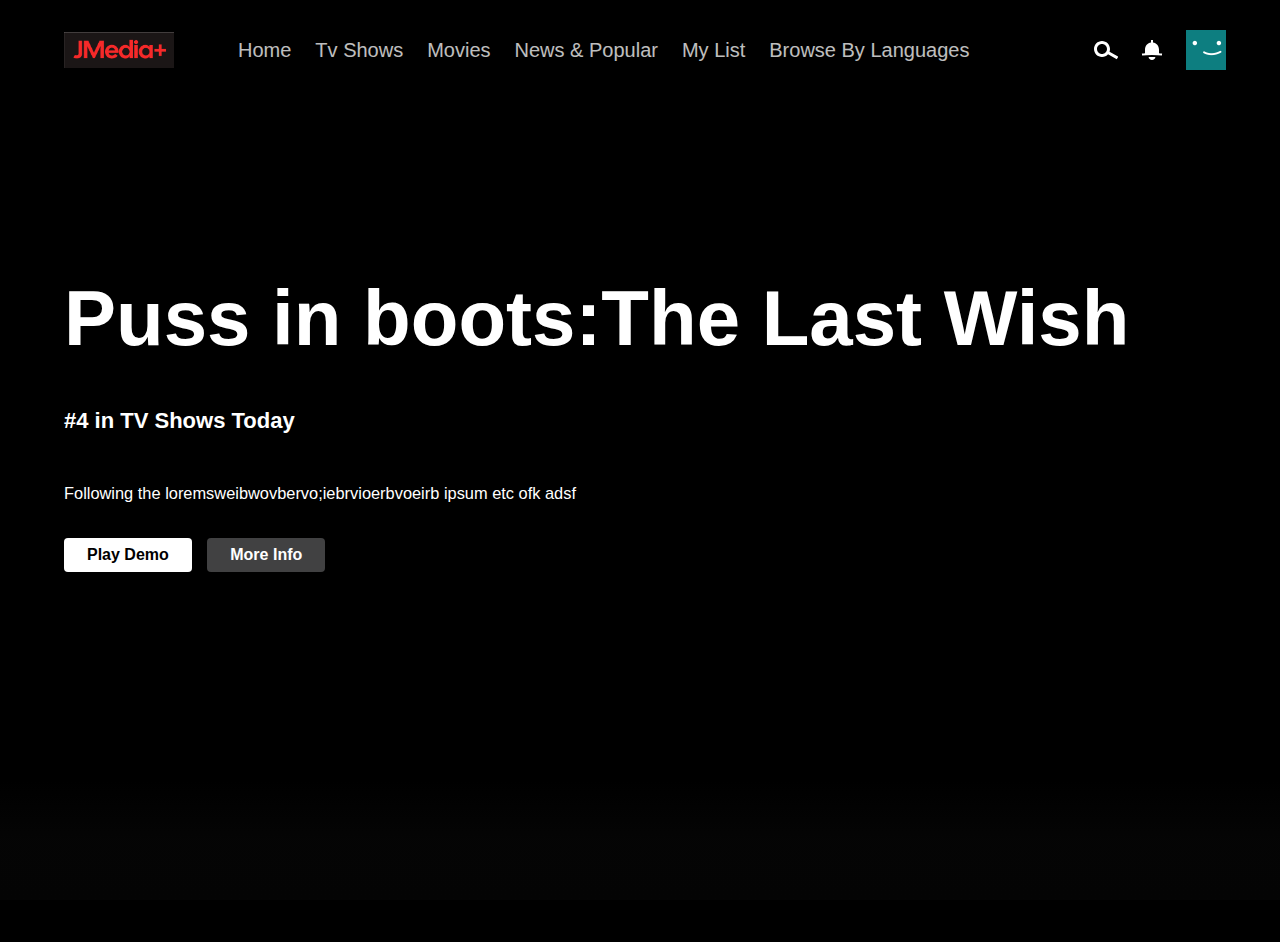
<file: index.html>
<!DOCTYPE html>
<html lang="en">

<head>
    <meta charset="UTF-8">
    <meta http-equiv="X-UA-Compatible" content="IE=edge">
    <meta name="viewport" content="width=device-width, initial-scale=1.0">
    <link rel="stylesheet" href="styles.css">
    <script src="logic.js" defer></script>
    <title>JMedia+</title>
</head>

<body>

    <header id="header container">
        <div class="header-cont">
            <div class="left-cont">
                <img class="brand-logo" src="logo1.png" alt="">
                <ul class="main-nav">
                    <li class="nav-item">Home </li>
                    <li class="nav-item">Tv Shows</li>
                    <li class="nav-item">Movies</li>
                    <li class="nav-item">News & Popular</li>
                    <li class="nav-item">My List</li>
                    <li class="nav-item">Browse By Languages</li>
                </ul>

            </div>
            <div class="right-cont">
                <svg width="24" height="24" viewBox="0 0 24 24" fill="none" xmlns="http://www.w3.org/2000/svg"
                    class="search-icon">
                    <path fill-rule="evenodd" clip-rule="evenodd"
                        d="M13 11C13 13.7614 10.7614 16 8 16C5.23858 16 3 13.7614 3 11C3 8.23858 5.23858 6 8 6C10.7614 6 13 8.23858 13 11ZM14.0425 16.2431C12.5758 17.932 10.4126 19 8 19C3.58172 19 0 15.4183 0 11C0 6.58172 3.58172 3 8 3C12.4183 3 16 6.58172 16 11C16 11.9287 15.8417 12.8205 15.5507 13.6497L24.2533 18.7028L22.7468 21.2972L14.0425 16.2431Z"
                        fill="currentColor"></path>
                </svg>
                <svg width="24" height="24" viewBox="0 0 24 24" fill="none" xmlns="http://www.w3.org/2000/svg"
                    class="Hawkins-Icon Hawkins-Icon-Standard">
                    <path fill-rule="evenodd" clip-rule="evenodd"
                        d="M13 4.57092C16.3922 5.05624 18.9998 7.9736 18.9998 11.5V15.2538C20.0486 15.3307 21.0848 15.4245 22.107 15.5347L21.8926 17.5232C18.7219 17.1813 15.409 17 11.9998 17C8.59056 17 5.27764 17.1813 2.10699 17.5232L1.89258 15.5347C2.91473 15.4245 3.95095 15.3307 4.99978 15.2538V11.5C4.99978 7.97345 7.6076 5.05599 11 4.57086V2H13V4.57092ZM8.62568 19.3712C8.6621 20.5173 10.1509 22 11.9993 22C13.8477 22 15.3365 20.5173 15.373 19.3712C15.38 19.1489 15.1756 19 14.9531 19H9.04555C8.82308 19 8.61862 19.1489 8.62568 19.3712Z"
                        fill="currentColor"></path>
                </svg>
                <img src="Netflix-avatar.png">
            </div>
        </div>
    </header>

  <!-- Banner Section -->
    <div class="banner-section">
        <div class="banner-content" id="banner-content" style="background-image:url('https://image.tmdb.org/t/p/original/faXT8V80JRhnArTAeYXz0Eutpv9.jpg')">
            <h2 class="banner-title">Puss in boots:The Last Wish</h2>
            <p class="banner-info">#4 in TV Shows Today</p>
            <p class="banner-overview">Following the loremsweibwovbervo;iebrvioerbvoeirb ipsum etc ofk adsf</p>
           <div class="action-buttons-cnt">
            <button class="action-btn">Play Demo</button>
            <button class="action-btn">More Info</button>
           </div>
            
        </div>
        <div class="banner_fadeBottom">

        </div>
    </div>

  <!-- Ṃovie Section -->
    <div class="movies-corner" id="movies-cont">
        <!-- <div class="movies-section">

            <h2 class="movies-section-and-heading">Trending Now<span class="explore">Explore All</span></h2>

            <div class="movies-row">
                <img class="movie-items" src="https://image.tmdb.org/t/p/original/yYrvN5WFeGYjJnRzhY0QXuo4Isw.jpg"
                    alt="">
                <img class="movie-items" src="https://image.tmdb.org/t/p/original/yYrvN5WFeGYjJnRzhY0QXuo4Isw.jpg"
                    alt="">
                <img class="movie-items" src="https://image.tmdb.org/t/p/original/uDgy6hyPd82kOHh6I95FLtLnj6p.jpg"
                    alt="">
                <img class="movie-items" src="https://image.tmdb.org/t/p/original/5s6BJd2vK5J2EQzGpX6OhHg9MM3.jpg"
                    alt="">
                <img class="movie-items" src="https://image.tmdb.org/t/p/original/zGoZB4CboMzY1z4G3nU6BWnMDB2.jpg"
                    alt=""> 
            </div> -->
        </div>
    </div>
</body>

</html>
</file>
<file: styles.css>
/* Normalise CSS */
body{
    background-color: black;
    padding:0;
    box-sizing: border-box;
    margin:0;
    font-family:Helvetica,Arial,  sans-serif;
    height:100%;
    width:100%;
}

.container
{
    width:100%;
    max-width:1250px;
    margin:0 auto;

}
/* Header CSS */
.header-cont
{
    
    display:flex;
    height:100px;
    flex-direction:row;
    justify-content:space-between;
}
header
{
    /* background-color:grey; */
   
    font-family: Helvetica,Arial,sans-serif;
   

    /* width:100%; */
    
}

.left-cont,.right-cont
{
    display:flex;
    flex-direction:row;
    align-items:center;
}

.brand-logo
{
    max-width: 110px;
    object-fit: contain;
    margin:0px 24px 0px 4em;
}
.main-nav
{
    list-style-type:none;
    display:inline-flex;
    flex-direction:row;
    font-size: 20px;
    /* margin:0em 0em 0em 4em; */
    
}
.nav-item
{
    color:#e5e5e5;
    margin-right:24px;
    opacity: 0.83;
}
.nav-item:active
{
    color:white;
    opacity:1;
    font-weight: 500;
}
.right-cont
{
    display:flex;
    flex-direction:row;
    justify-items: flex-start;
    padding-right:2em;
}
.right-cont>svg
{
    color:white;
    margin-right:22px;
    cursor:pointer;
}
.right-cont>img
{
    max-width:40px;
    margin-right:22px;
    cursor:pointer;

}

/* Movies Section */
.container
{
    width:100%;
    max-width:1250px;
    margin:0em 0em 0em 4em;
}

.movies-section-and-heading
{
    font-size: 20px;
    font-weight: 700;
    color:white;
    line-height: 1.2;
    cursor:pointer;
    margin: 2em 0em 1em 0em; 
}
.explore
{
    color:#5b49c5;
    font-size:14px;
    display:none;
}
.movies-section-and-heading:hover .explore{

    display:inline-block;
    margin:0em auto 0em 1em;
}
.movies-section-and-heading
{
    margin:2em auto 2em 3.4em;
}
.movies-row
{
    display:flex;
   
    width:100%;
    box-sizing: border-box;
    justify-items: flex-start;
    align-items: flex-start;
    flex-wrap: nowrap;
    overflow-x:visible;
    overflow-y: hidden;
    padding:0em 0em 0em 0em;
    margin:0em auto 1em 4.2em;
  

}
*::-webkit-scrollbar
{
    display:none;
}
/* .movie-items>img
{
    height:300px;
    width:245px;
} */

.movie-items{

    
    width:300px;
    object-fit: contain;
    margin-right:6px;
    border-radius: 6px;
    /* position:relative; */
    
}

.movie-items:hover
{
    transform:scale(1.3,1.2);
    transition:transform ease 200ms;
}


/* Updated Movie Section*/
.movies-corner
{
    padding:0em 0em 0em 0em;
    /* display:flex; */
    box-sizing: border-box;

}

/* Banner Section Started */
.banner-content
{
    display:flex;
    flex-direction :column;
    max-width:100%;
    min-height:90vh;
    margin:1em 3.4em 1em 4em;
    font-family: Helvetica,Arial,  sans-serif;
    background-repeat: no-repeat;
    background-size: cover;
    color:white;
    position:relative;
    
}
.banner-title
{
    font-size:78px;
    line-height:1.2;
    margin-bottom:16px;
    margin-top:2em;
}
.banner-info
{
    margin-bottom:14px;
    font-size:22px;
    font-weight:700;
    line-height:1.5;

}
.banner-overview
{
    font-size:16.4px;
    color:white;
    line-height:1.3;
    margin-top:2em;
    margin-bottom:2em;
}
.banner_fadeBottom
{
    height:120px;
    background:linear-gradient(180deg,transparent,rgba(37,37,37,.61),#141414);
    opacity: .2;
    position:absolute;
    left:0;
    bottom:0;
    width:100%;
}
.action-btn-cnt
{
    display:flex;
    flex-direction:row;
    align-items:center;
    /* padding-left:1em; */
}
.action-btn:last-child
{
    background-color: rgba(109,109,110,.6);
    color:white;
    cursor:pointer;
}
.action-btn
{
    border:none;
    background-color: white;
    padding:8px 23px;
    margin-right:11px;
    border-radius:4px;
    align-items:center;
    font-size:16px;
    font-weight: 700;
}
/* RESPONSIVE CSS */
@media(max-width:767px)
{

    .main-nav{
        display:none;
    }
}
</file>
